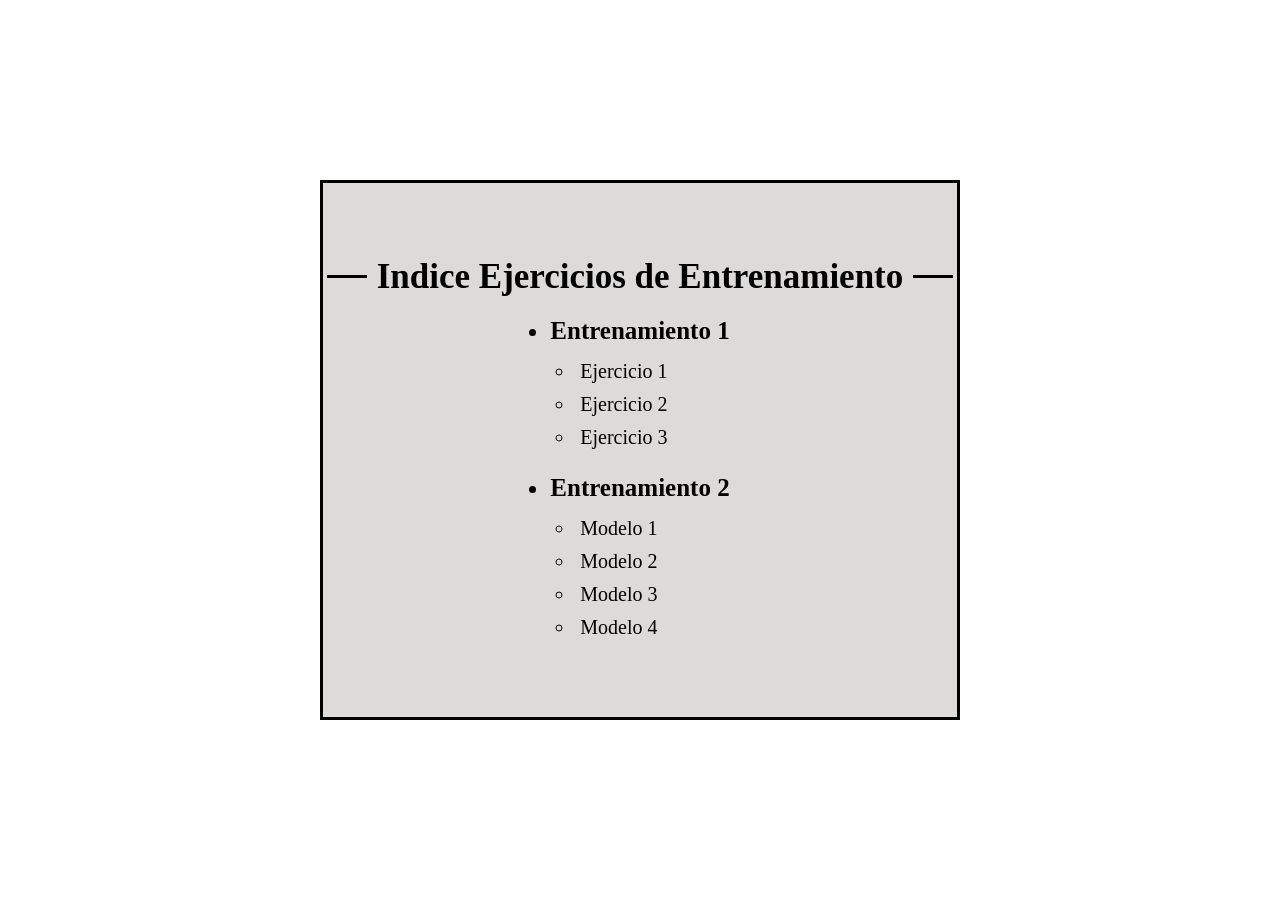
<file: index.html>
<!DOCTYPE html>
<html lang="en">

<head>
    <meta charset="UTF-8">
    <meta name="viewport" content="width=device-width, initial-scale=1.0">
    <title>Inicio</title>
    <link rel="stylesheet" href="styles.css">
</head>

<body>
    <main>
        <section class="seccionIndice">
            <h1>
                <hr>Indice Ejercicios de Entrenamiento
                <hr>
            </h1>


            <ul class="listaEjercicios">
                <li>
                    <h2>
                        Entrenamiento 1

                    </h2>

                    <ul class="listaLinks">
                        <li>
                            <a href="./entrenamiento_01/ejercicio_01/index.html">
                                Ejercicio 1
                            </a>
                        </li>
                        <li>
                            <a href="./entrenamiento_01/ejercicio_02/index.html">
                                Ejercicio 2
                            </a>
                        </li>
                        <li>
                            <a href="./entrenamiento_01/ejercicio_03/index.html">
                                Ejercicio 3
                            </a>
                        </li>
                    </ul>
                </li>

            </ul>

                        <ul class="listaEjercicios">
                <li>
                    <h2>
                        Entrenamiento 2

                    </h2>

                    <ul class="listaLinks">
                        <li>
                            <a href="./Entrenamiento_2/modelo_1/index.html">
                                Modelo 1
                            </a>
                        </li>
                        <li>
                            <a href="./Entrenamiento_2/modelo_2/Index.html">
                                Modelo 2
                            </a>
                        </li>
                        <li>
                            <a href="./Entrenamiento_2/modelo_3/Index.html">
                                Modelo 3
                            </a>
                        </li>

                         <li>
                            <a href="./Entrenamiento_2/modelo_4/Index.html">
                                Modelo 4
                            </a>

                        </li>
                    </ul>
                </li>

            </ul>

        </section>
    </main>

</body>

</html>
</file>
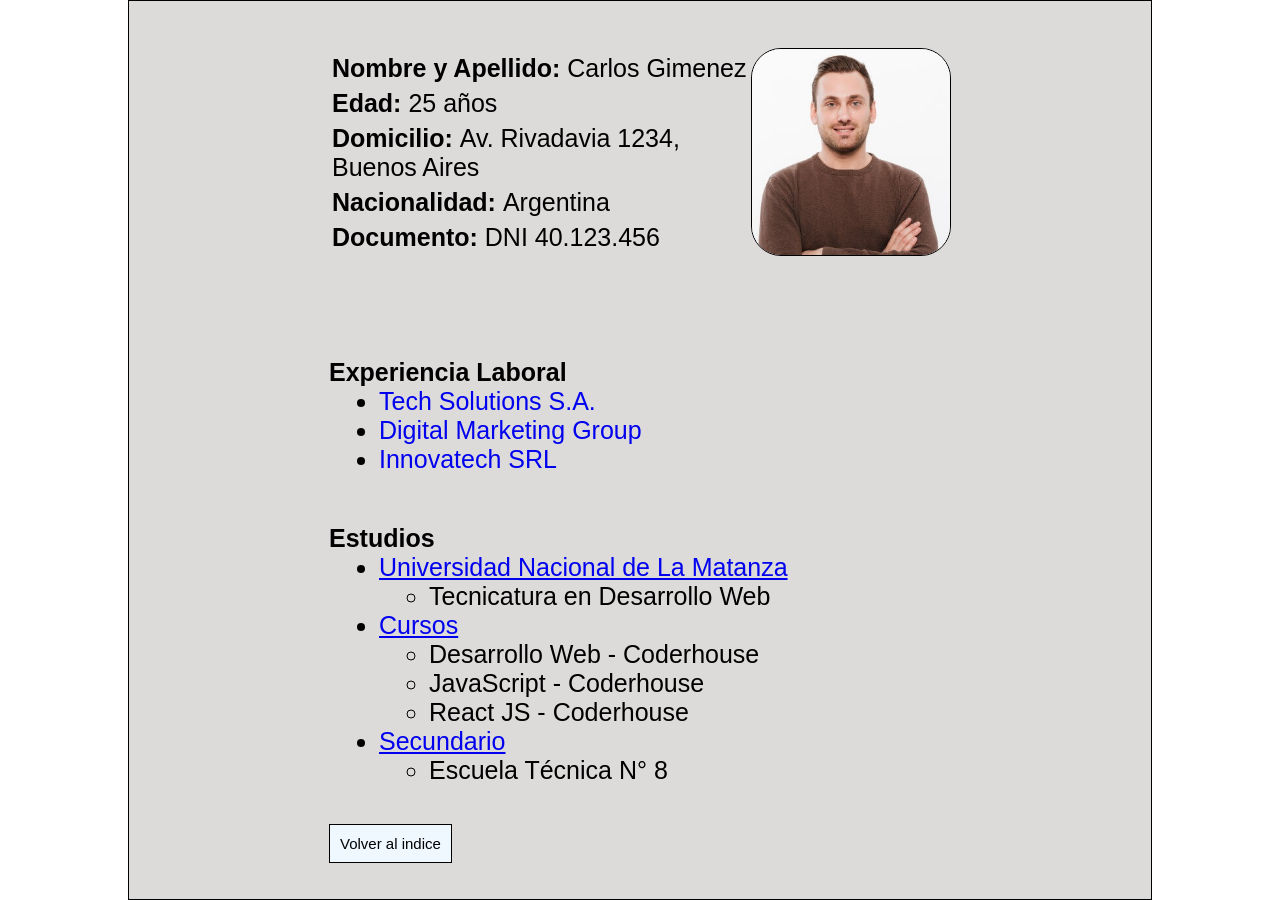
<file: entrenamiento_01/ejercicio_01/index.html>
<!DOCTYPE html>
<html lang="en">

<head>
    <meta charset="UTF-8">
    <meta name="viewport" content="width=device-width, initial-scale=1.0">
    <title>Ejercicio 1</title>
    <link rel="stylesheet" href="styles.css">
</head>

<body>
    <main class="mainInicio">
        <section class="seccionDatosPersonales">
            <div class="contenedorDatos">
                <ul>
                    <li><strong>Nombre y Apellido: </strong>Carlos Gimenez</li>
                    <li><strong>Edad: </strong> 25 años</li>
                    <li><strong>Domicilio: </strong> Av. Rivadavia 1234, Buenos Aires</li>
                    <li><strong>Nacionalidad:  </strong> Argentina</li>
                    <li><strong>Documento: </strong> DNI 40.123.456</li>
                </ul>
            </div>

            <div class="contenedorImagen">
                <img src="img/foto_cv_lc_es_11.jpg" alt="fotoPerfil">
            </div>

        </section>

        <section class="seccionContenido">
            <div class="contenedorExperienciaLaboral">
                <h1>Experiencia Laboral</h1>
                <ul class="listaEmpresas">
                    <li><a href="./pages/empresa1.html">Tech Solutions S.A.</a></li>
                    <li><a href="./pages/empresa2.html">Digital Marketing Group</a></li>
                    <li><a href="./pages/empresa3.html">Innovatech SRL</a></li>
                </ul>
            </div>
            <div class="contenedorEstudios">
                <h2>Estudios</h2>
                <ul>
                    <li>
                        <a href="./pages/universidad.html">Universidad Nacional de La Matanza</a>
                        <ul>
                            <li>Tecnicatura en Desarrollo Web</li>
                        </ul>
                    </li>
                </ul>
                <ul>
                    <li>
                        <a href="./pages/cursos.html">Cursos</a>
                        <ul>
                            <li>Desarrollo Web - Coderhouse</li>
                            <li>JavaScript - Coderhouse</li>
                            <li>React JS - Coderhouse</li>
                        </ul>
                    </li>
                </ul>
                <ul>
                    <li>
                        <a href="./pages/secundario.html">Secundario</a>
                        <ul>
                            <li>Escuela Técnica N° 8</li>
                        </ul>
                    </li>
                </ul>

            </div>
            <div class="contenedorBotonVolver">
                <a class="botonVolverIndice" href="../../index.html">Volver al indice</a>
            </div>
        </section>
    </main>
</body>

</html>
</file>
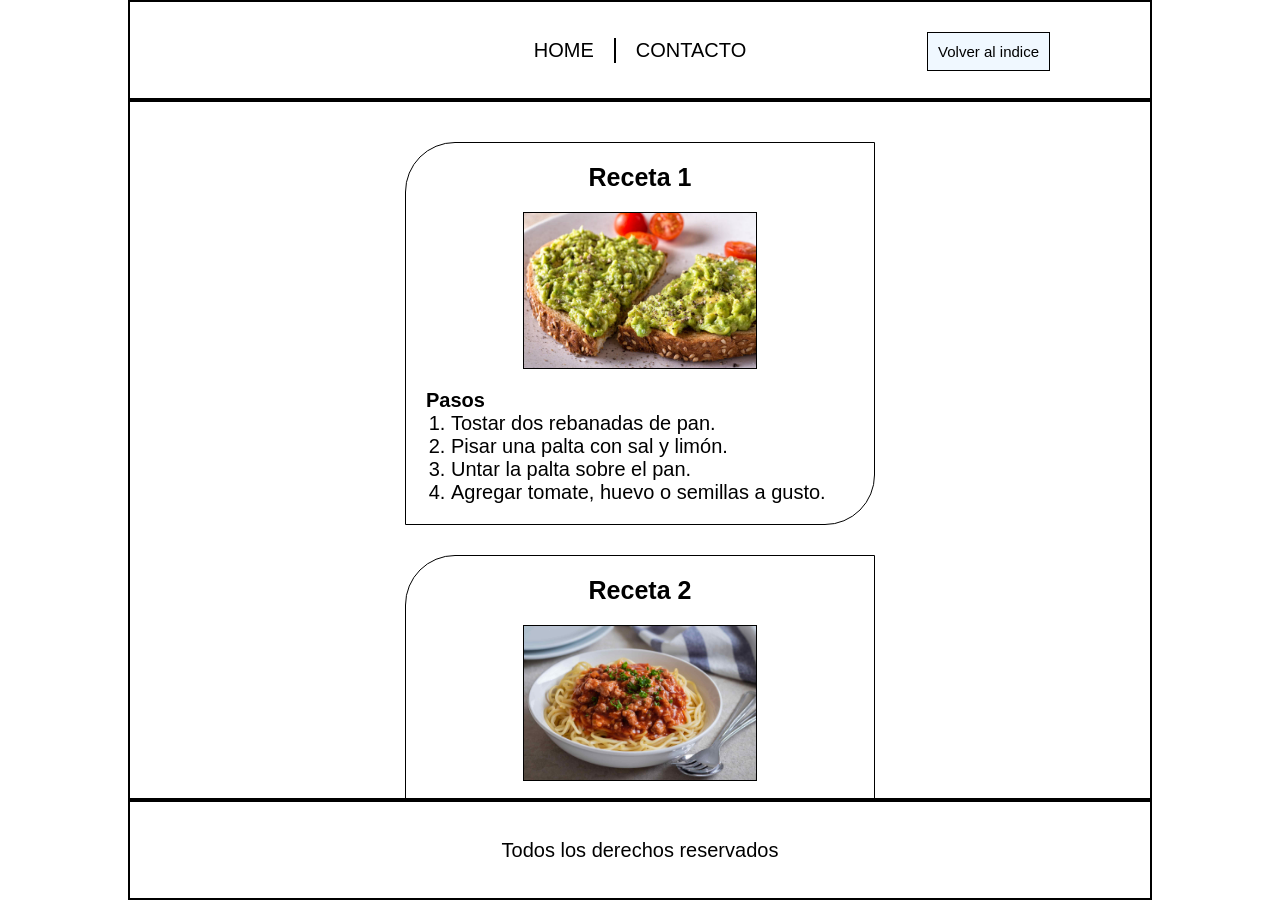
<file: entrenamiento_01/ejercicio_02/index.html>
<!DOCTYPE html>
<html lang="en">

<head>
    <meta charset="UTF-8">
    <meta name="viewport" content="width=device-width, initial-scale=1.0">
    <title>Ejercicio 2</title>
    <link rel="stylesheet" href="styles.css">
</head>

<body>
    <header>
        <nav>
            <ul>
                <li><a href="index.html">HOME</a></li>
                <hr>
                <li><a href="contacto.html">CONTACTO</a></li>
            </ul>
            <div>
                <a href="../../index.html">Volver al indice</a>
            </div>
        </nav>
    </header>

    <main>
        <section class="seccionRecetas">
            <h1 class="tituloReceta">Receta 1</h1>
            <div class="contenedorImagenReceta">
                <img src="img/imagenTostadasConPalta.jpg" alt="Tostadas con palta">
            </div>

            <div class="contenedorPasos">
                <h2>Pasos</h2>
                <ol>
                    <li>Tostar dos rebanadas de pan.</li>
                    <li>Pisar una palta con sal y limón.</li>
                    <li>Untar la palta sobre el pan.</li>
                    <li>Agregar tomate, huevo o semillas a gusto.</li>
                </ol>
            </div>
        </section>

        <section class="seccionRecetas">
            <h2 class="tituloReceta">Receta 2</h2>
            <div class="contenedorImagenReceta">
                <img src="img/imagenFideosConSalsa.jpg" alt="Fideos con salsa">
            </div>

            <div class="contenedorPasos">
                <h2>Pasos</h2>
                <ol>
                    <li>Hervir agua con sal en una olla.</li>
                    <li>Cocinar los fideos hasta que estén al dente.</li>
                    <li>Preparar una salsa con tomate, ajo y condimentos.</li>
                    <li>Mezclar los fideos con la salsa y servir.</li>
                </ol>
            </div>
        </section>

        <section class="seccionRecetas">
            <h2 class="tituloReceta">Receta 3</h2>
            <div class="contenedorImagenReceta">
                <img src="img/imagenEnsaladaCompleta.jpg" alt="Ensalada completa">
            </div>

            <div class="contenedorPasos">
                <h2>Pasos</h2>
                <ol>
                    <li>Lavar lechuga, tomate y zanahoria.</li>
                    <li>Cortar las verduras en trozos pequeños.</li>
                    <li>Agregar huevo duro, arroz o pollo.</li>
                    <li>Condimentar con aceite, sal y limón.</li>
                </ol>
            </div>
        </section>

    </main>

    <footer>
        <p>Todos los derechos reservados</p>
    </footer>
</body>

</html>
</file>
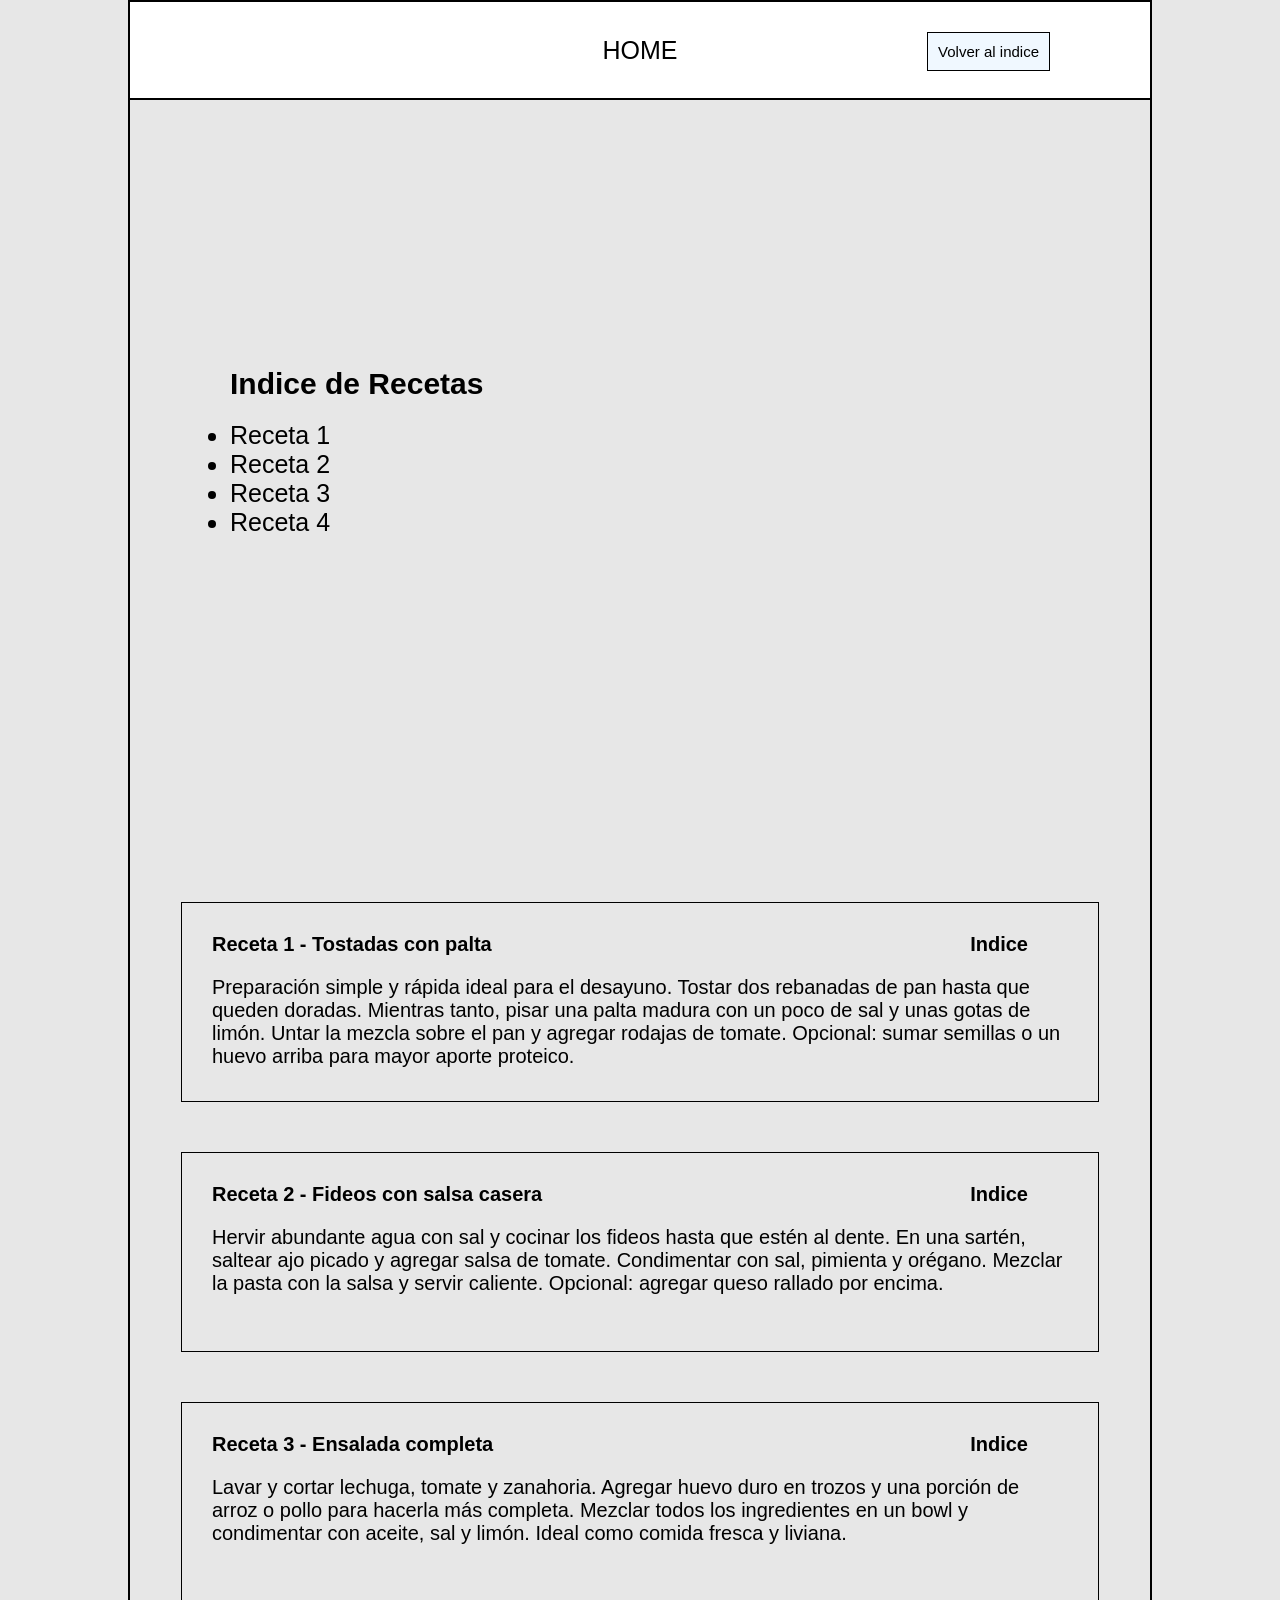
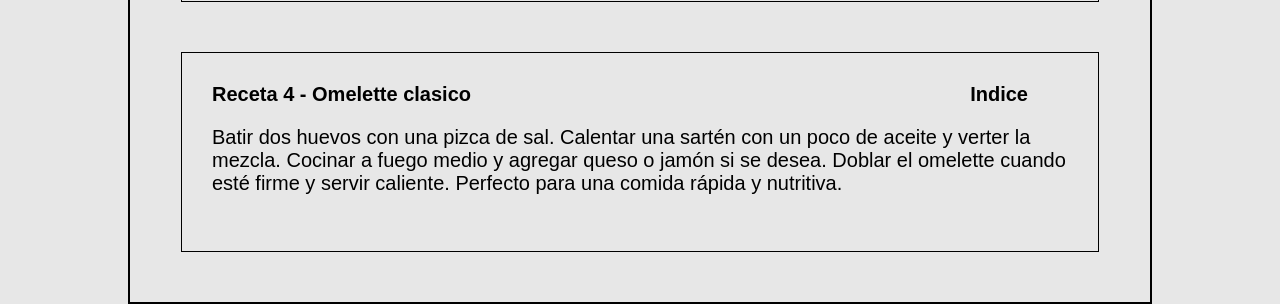
<file: entrenamiento_01/ejercicio_03/index.html>
<!DOCTYPE html>
<html lang="en">

<head>
    <meta charset="UTF-8">
    <meta name="viewport" content="width=device-width, initial-scale=1.0">
    <title>Indice Recetas</title>
    <link rel="stylesheet" href="styles.css">
</head>

<body>
    <header>
        <div class="linkHome">
            <a href="#indice">HOME</a>
        </div>


        <div class="botonVolverIndice">
            <a href="../../index.html">Volver al indice</a>
        </div>
    </header>

    <main>
        <section id="indice">
            <h1>Indice de Recetas</h1>
            <ul>
                <li><a href="#receta1">Receta 1</a></li>
                <li><a href="#receta2">Receta 2</a></li>
                <li><a href="#receta3">Receta 3</a></li>
                <li><a href="#receta4">Receta 4</a></li>
            </ul>
        </section>

        <section id="receta1" class="receta">
            <div class="headerReceta">
                <h2>Receta 1 - Tostadas con palta</h2>
                <a href="#indice">Indice</a>
            </div>

            <p>Preparación simple y rápida ideal para el desayuno. Tostar dos rebanadas de pan hasta que queden doradas.
                Mientras tanto, pisar una palta madura con un poco de sal y unas gotas de limón. Untar la mezcla sobre
                el pan y agregar rodajas de tomate.
                Opcional: sumar semillas o un huevo arriba para mayor aporte
                proteico.
            </p>
        </section>
        <section id="receta2" class="receta">
            <div class="headerReceta">
                <h2>Receta 2 - Fideos con salsa casera</h2>
                <a href="#indice">Indice</a>
            </div>

            <p>Hervir abundante agua con sal y cocinar los fideos hasta que estén al dente. En una sartén, saltear ajo
                picado y agregar salsa de tomate. Condimentar con sal, pimienta y orégano. Mezclar la pasta con la salsa
                y servir caliente. Opcional: agregar queso rallado por encima.
            </p>
        </section>
        <section id="receta3" class="receta">
            <div class="headerReceta">
                <h2>Receta 3 - Ensalada completa</h2>
                <a href="#indice">Indice</a>
            </div>

            <p>Lavar y cortar lechuga, tomate y zanahoria. Agregar huevo duro en trozos y una porción de arroz o pollo
                para hacerla más completa. Mezclar todos los ingredientes en un bowl y condimentar con aceite, sal y
                limón. Ideal como comida fresca y liviana.
            </p>
        </section>
        <section id="receta4" class="receta">
            <div class="headerReceta">
                <h2>Receta 4 - Omelette clasico</h2>
                <a href="#indice">Indice</a>
            </div>

            <p>Batir dos huevos con una pizca de sal. Calentar una sartén con un poco de aceite y verter la mezcla.
                Cocinar a fuego medio y agregar queso o jamón si se desea. Doblar el omelette cuando esté firme y servir
                caliente. Perfecto para una comida rápida y nutritiva.
            </p>
        </section>

    </main>
</body>

</html>
</file>
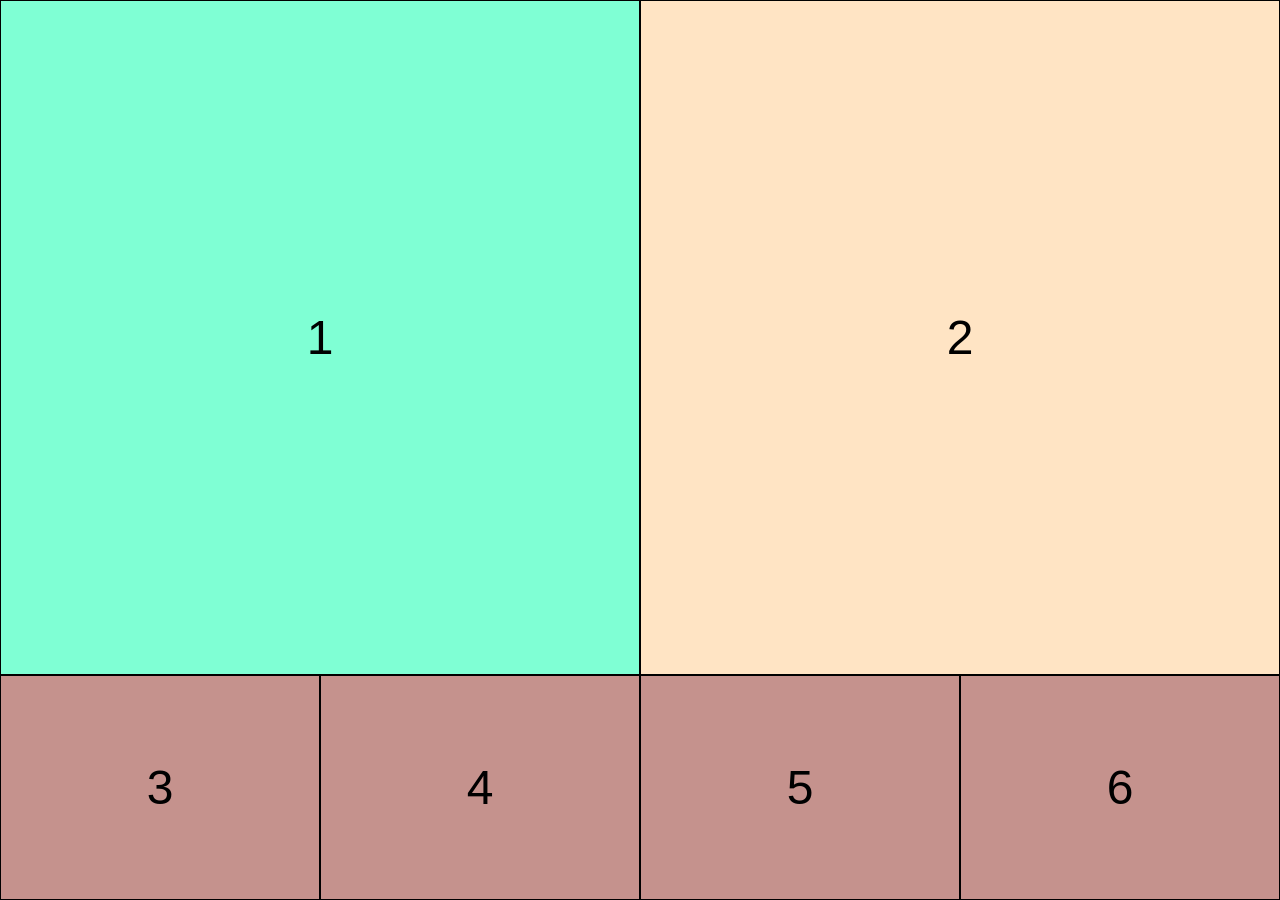
<file: Entrenamiento_2/modelo_1/index.html>
<!DOCTYPE html>
<html lang="en">
<head>
    <meta charset="UTF-8">
    <meta name="viewport" content="width=device-width, initial-scale=1.0">
    <title>Modelo 1</title>
    <link rel="stylesheet" href="style.css">
</head>
<body>
    <main>
        <section class="cajas">
            <div class="caja1">1</div>
            <div class="caja2">2</div>
            <div class="caja3">3</div>
            <div class="caja4">4</div>
            <div class="caja5">5</div>
            <div class="caja6">6</div>
        </section>
    </main>
</body>
</html>
</file>
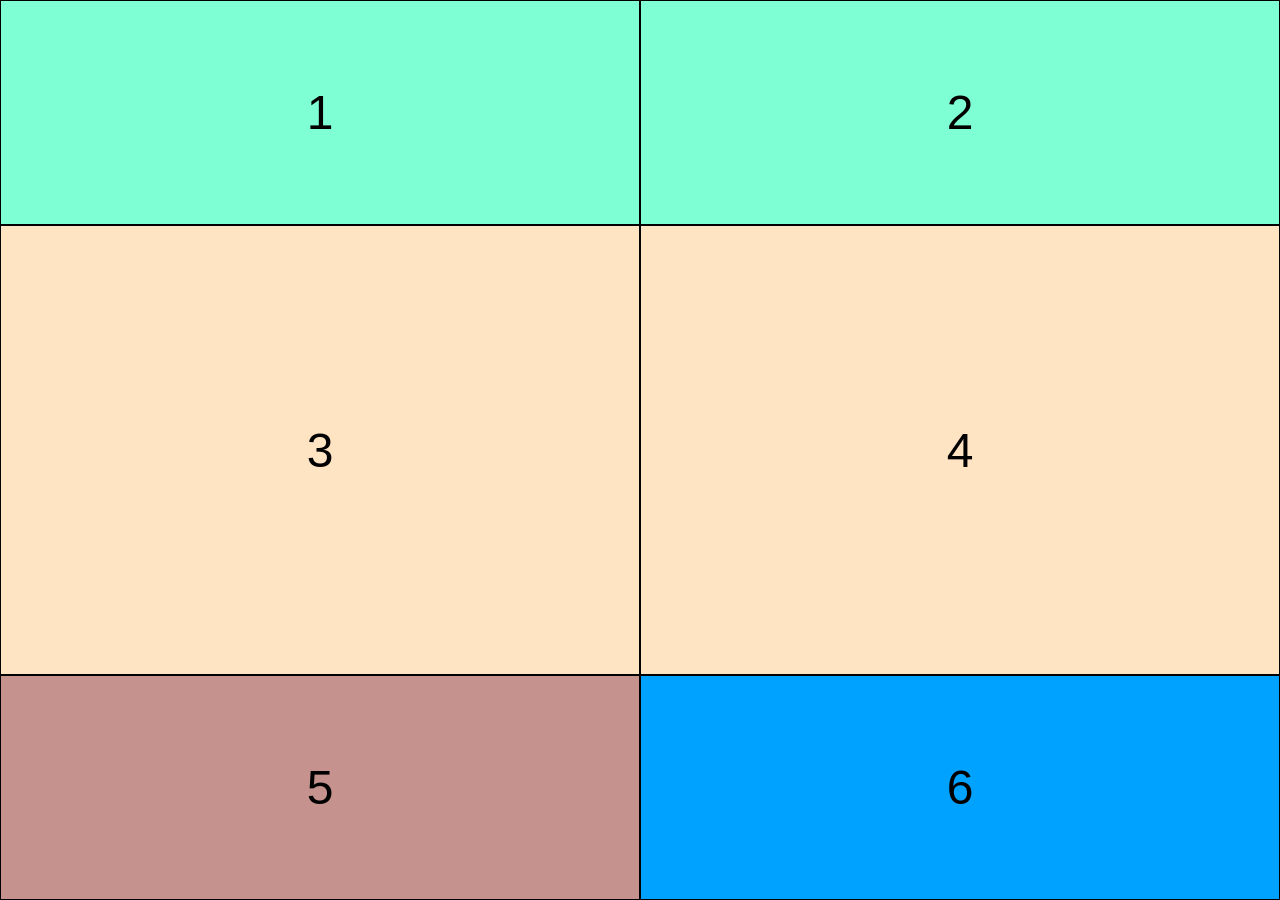
<file: Entrenamiento_2/modelo_2/Index.html>
<!DOCTYPE html>
<html lang="en">
<head>
    <meta charset="UTF-8">
    <meta name="viewport" content="width=device-width, initial-scale=1.0">
    <title>Modelo 2</title>
    <link rel="stylesheet" href="style.css">
</head>
<body>
    <main>
        <section class="cajas">
            <div class="caja1">1</div>
            <div class="caja2">2</div>
            <div class="caja3">3</div>
            <div class="caja4">4</div>
            <div class="caja5">5</div>
            <div class="caja6">6</div>
        </section>
    </main>
</body>
</html>
</file>
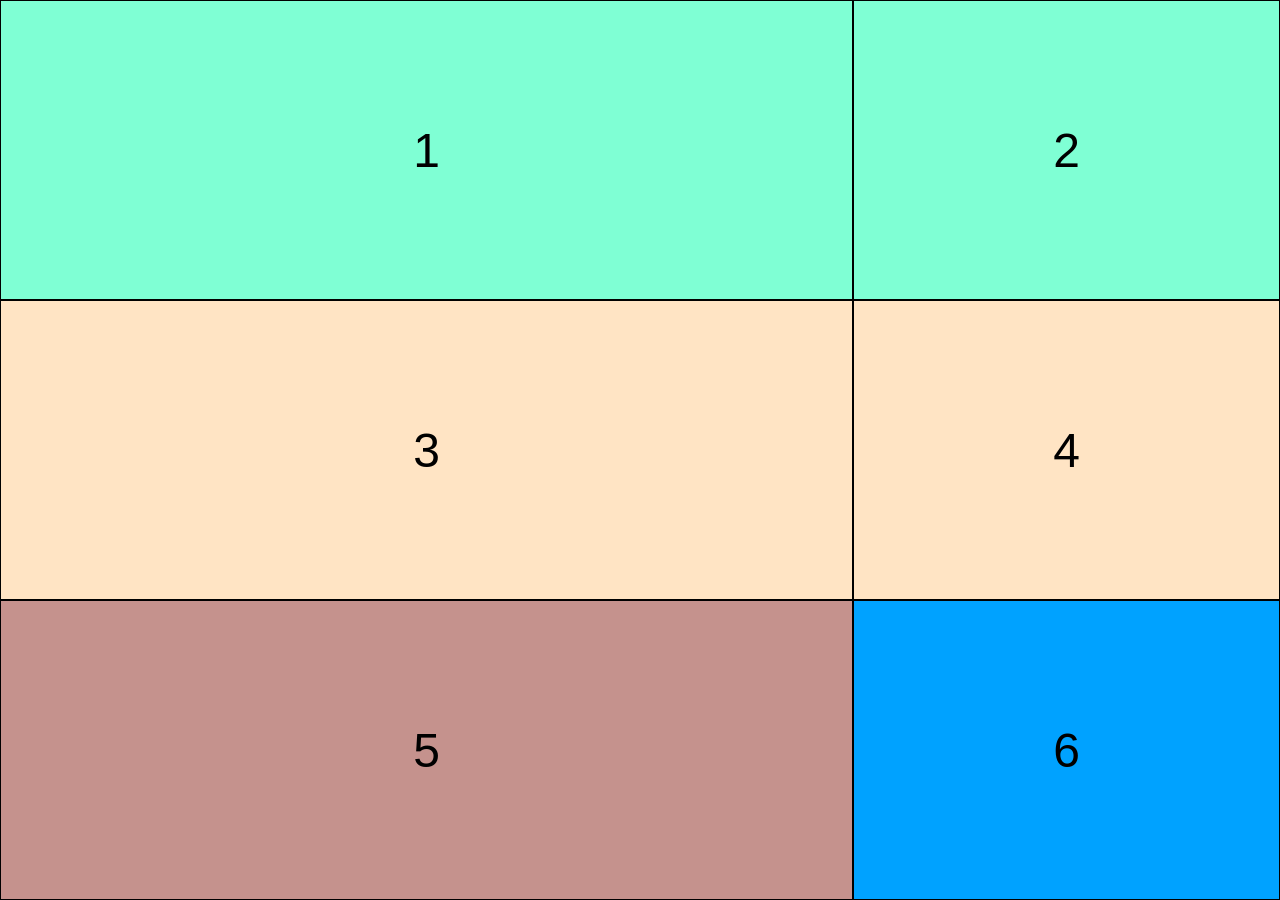
<file: Entrenamiento_2/modelo_3/Index.html>
<!DOCTYPE html>
<html lang="en">
<head>
    <meta charset="UTF-8">
    <meta name="viewport" content="width=device-width, initial-scale=1.0">
    <title>Modelo 3</title>
    <link rel="stylesheet" href="style.css">
</head>
<body>
    <main>
        <section class="cajas">
            <div class="caja1">1</div>
            <div class="caja2">2</div>
            <div class="caja3">3</div>
            <div class="caja4">4</div>
            <div class="caja5">5</div>
            <div class="caja6">6</div>
        </section>
    </main>
</body>
</html>
</file>
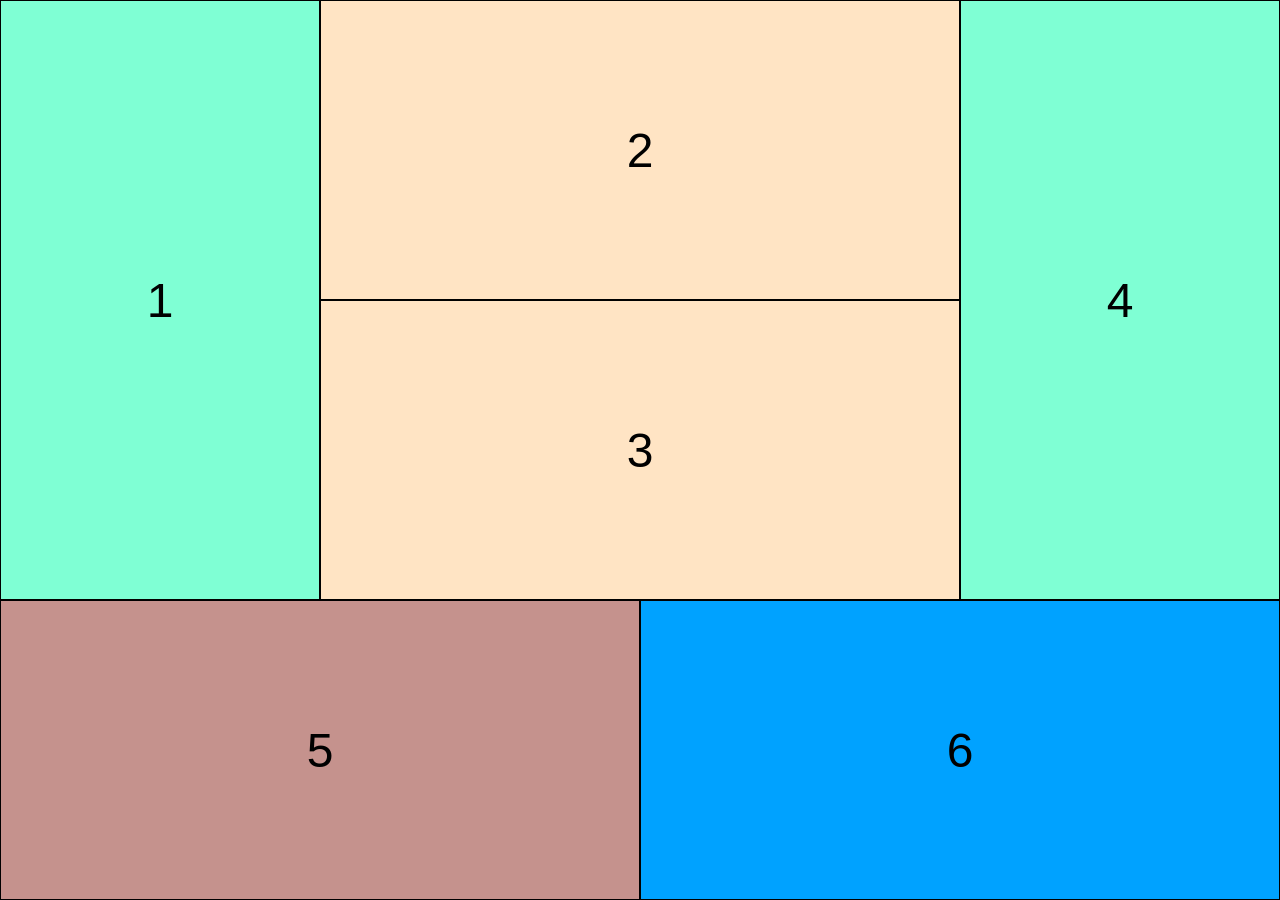
<file: Entrenamiento_2/modelo_4/Index.html>
<!DOCTYPE html>
<html lang="en">
<head>
    <meta charset="UTF-8">
    <meta name="viewport" content="width=device-width, initial-scale=1.0">
    <title>Modelo 4</title>
    <link rel="stylesheet" href="style.css">
</head>
<body>
    <main>
        <section class="cajas">
            <div class="caja1">1</div>
            <div class="caja2">2</div>
            <div class="caja3">3</div>
            <div class="caja4">4</div>
            <div class="caja5">5</div>
            <div class="caja6">6</div>
        </section>
    </main>
</body>
</html>
</file>
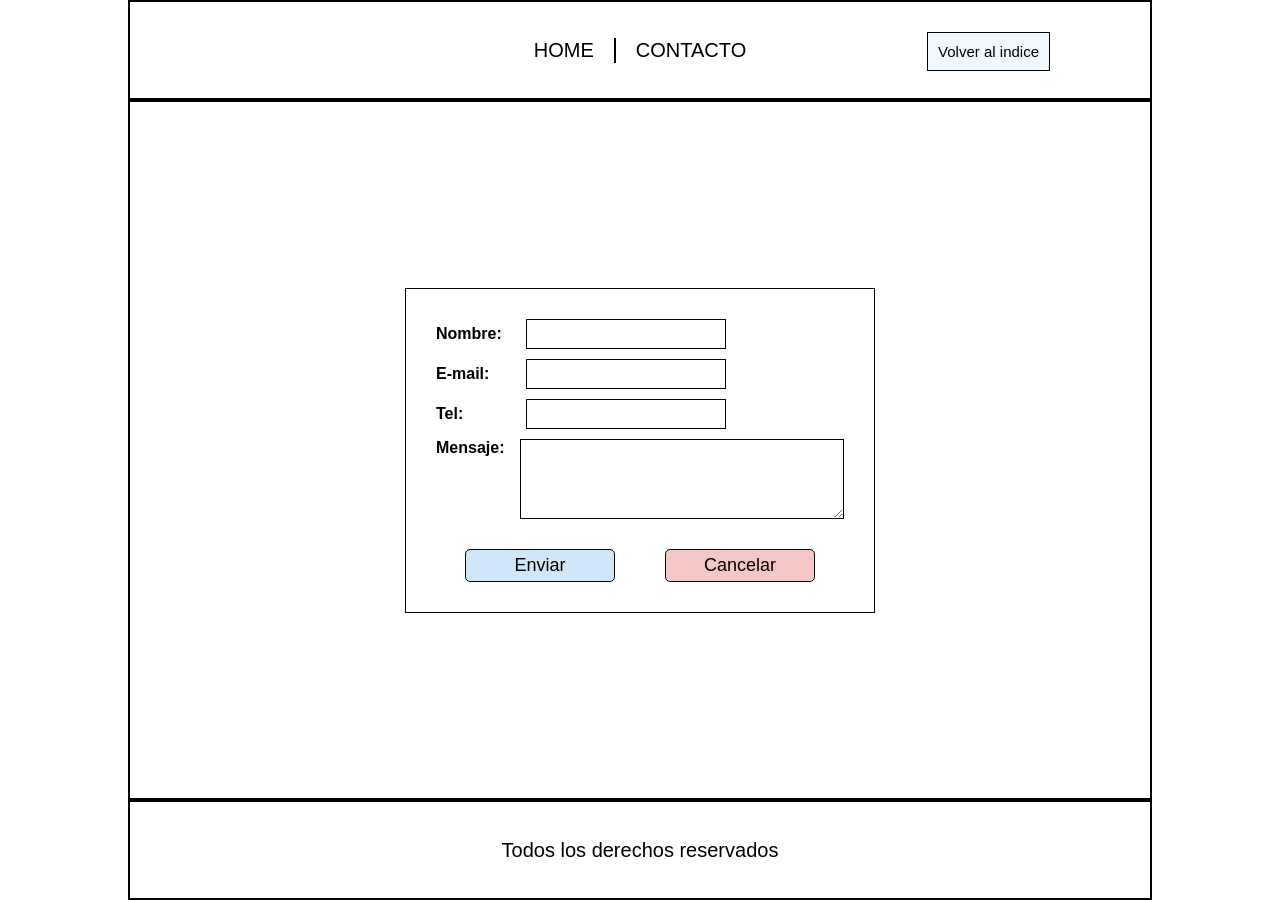
<file: entrenamiento_01/ejercicio_02/contacto.html>
<!DOCTYPE html>
<html lang="es">

<head>
    <meta charset="UTF-8">
    <meta name="viewport" content="width=device-width, initial-scale=1.0">
    <title>Contacto</title>
    <link rel="stylesheet" href="styles.css">
</head>

<body>

    <header>
        <nav>
            <ul>
                <li><a href="index.html">HOME</a></li>
                <hr>
                <li><a href="contacto.html">CONTACTO</a></li>
            </ul>
            <div>
                <a href="../../index.html">Volver al indice</a>
            </div>
        </nav>
    </header>

    <main class="mainContacto">
        <form class="formularioContacto">

            <div class="campoFormulario">
                <label for="nombre">Nombre:</label>
                <input type="text" id="nombre" name="nombre" required>
            </div>

            <div class="campoFormulario">
                <label for="email">E-mail:</label>
                <input type="email" id="email" name="email" required>
            </div>

            <div class="campoFormulario">
                <label for="telefono">Tel:</label>
                <input type="tel" id="telefono" name="telefono" required>
            </div>

            <div class="campoFormulario mensaje">
                <label for="mensaje">Mensaje:</label>
                <textarea id="mensaje" name="mensaje" required></textarea>
            </div>

            <div class="contenedorBotones">
                <button type="submit" class="btnEnviar">Enviar</button>
                <button type="reset" class="btnCancelar">Cancelar</button>
            </div>

        </form>
    </main>

    <footer>
        <p>Todos los derechos reservados</p>
    </footer>

</body>

</html>
</file>
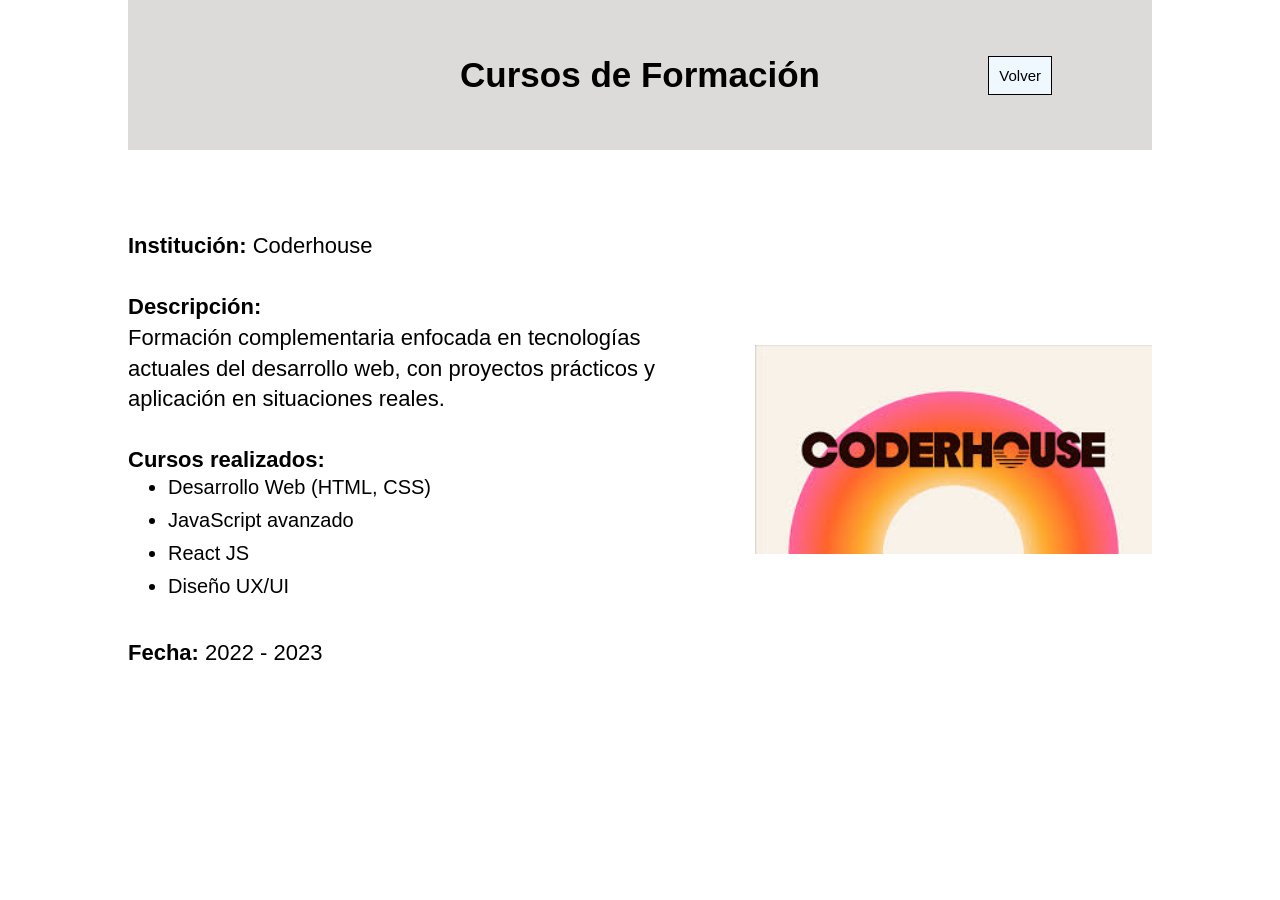
<file: entrenamiento_01/ejercicio_01/pages/cursos.html>
<!DOCTYPE html>
<html lang="es">
<head>
    <meta charset="UTF-8">
    <title>Cursos</title>
    <link rel="stylesheet" href="../styles.css">
</head>

<body>

<header>
    <a href="../index.html" class="botonVolver">Volver</a>
    <h1 class="tituloEmpresa">Cursos de Formación</h1>
</header>

<main class="mainEstudios">
    <section class="seccionInfoEstudio">

        <div class="contenedorDatosEstudio">
            <p><strong>Institución:</strong> Coderhouse</p>

            <div>
                <p><strong>Descripción:</strong></p>
                <p>
                    Formación complementaria enfocada en tecnologías actuales del desarrollo web,
                    con proyectos prácticos y aplicación en situaciones reales.
                </p>
            </div>

            <div>
                <p><strong>Cursos realizados:</strong></p>
                <ul>
                    <li>Desarrollo Web (HTML, CSS)</li>
                    <li>JavaScript avanzado</li>
                    <li>React JS</li>
                    <li>Diseño UX/UI</li>
                </ul>
            </div>

            <p><strong>Fecha:</strong> 2022 - 2023</p>
        </div>

        <div class="contenedorImagenEstudio">
            <img src="../img/imagenCoderhouse.jpg" alt="Cursos Coderhouse">
        </div>

    </section>
</main>

</body>
</html>
</file>
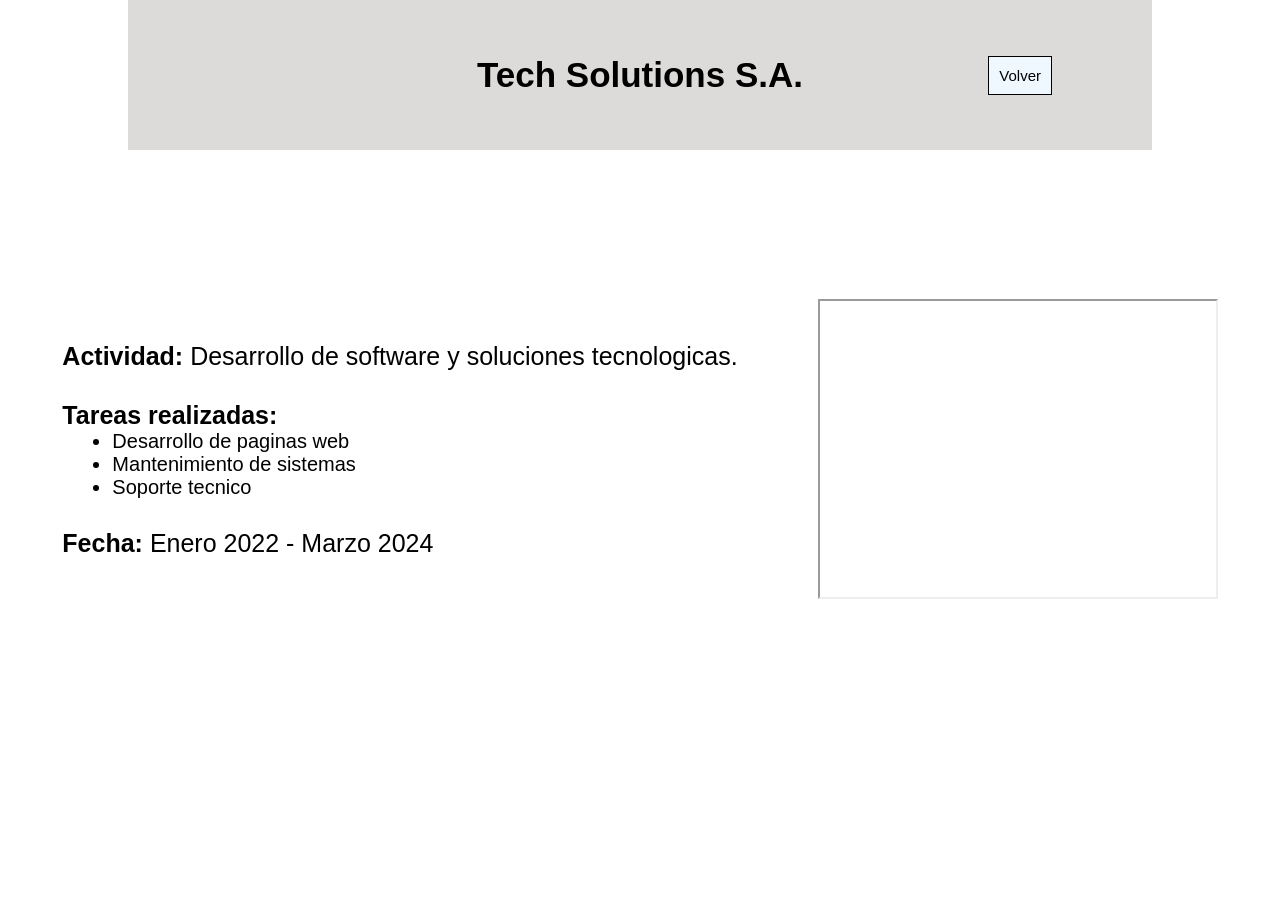
<file: entrenamiento_01/ejercicio_01/pages/empresa1.html>
<!DOCTYPE html>
<html lang="en">

<head>
    <meta charset="UTF-8">
    <meta name="viewport" content="width=device-width, initial-scale=1.0">
    <title>Document</title>
    <link rel="stylesheet" href="../styles.css">
</head>

<body>
    <header>
        <a class="botonVolver" href="../index.html">Volver</a>
        <h1 class="tituloEmpresa">Tech Solutions S.A.</h1>
    </header>
    <main class="mainEmpresas">
        <section class="seccionInfoEmpresa">
            <div class="contenedorDatosEmpresa">
                <p><strong>Actividad: </strong>Desarrollo de software y soluciones tecnologicas.</p>

                <div>
                    <p><strong>Tareas realizadas:</strong></p>
                    <ul>
                        <li>Desarrollo de paginas web</li>
                        <li>Mantenimiento de sistemas</li>
                        <li>Soporte tecnico</li>
                    </ul>
                </div>

                <p><strong>Fecha:</strong> Enero 2022 - Marzo 2024</p>
            </div>

            <div class="contenedorMapa">
                <iframe src="https://www.google.com/maps?q=Buenos+Aires&output=embed">

                </iframe>
            </div>

        </section>

    </main>
</body>

</html>
</file>
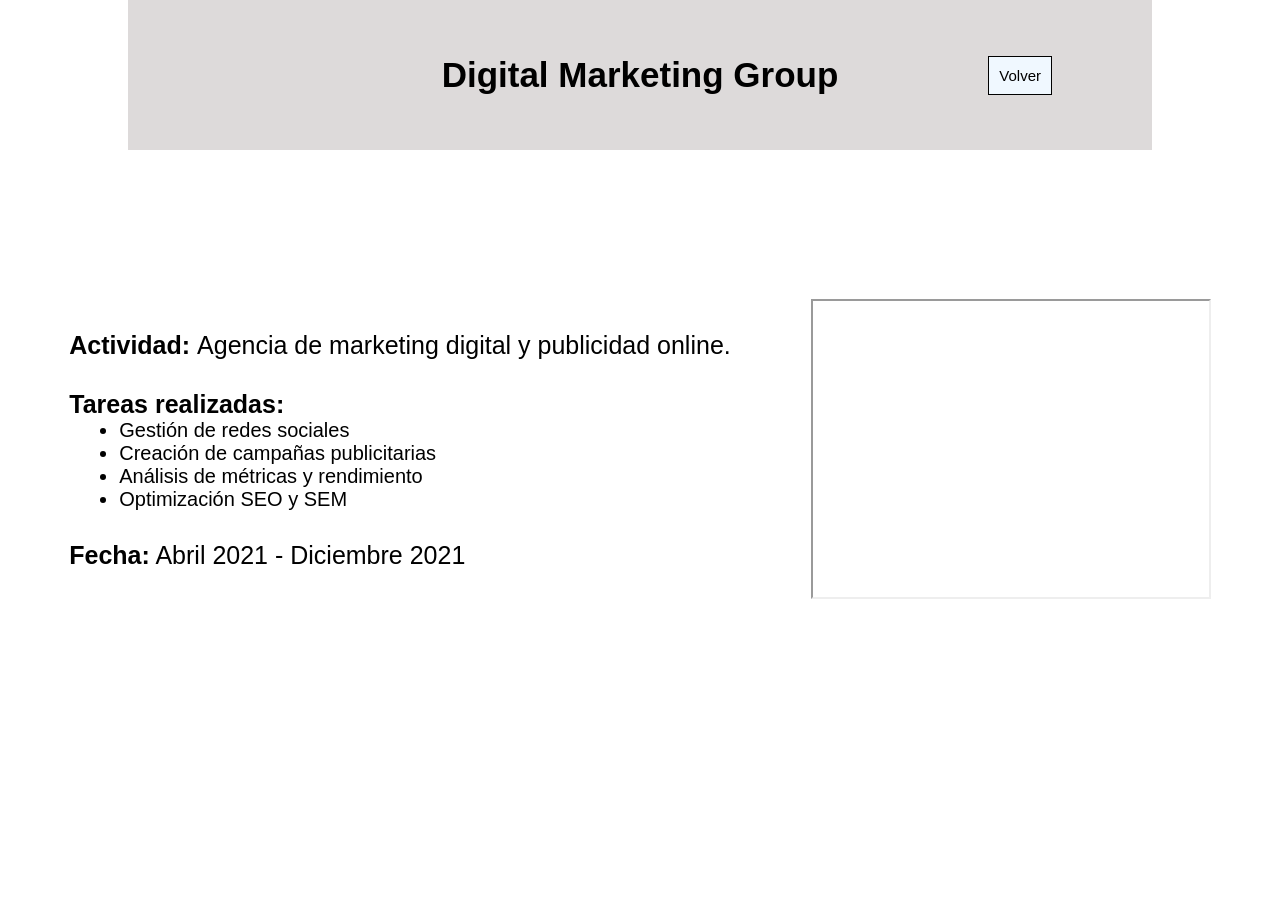
<file: entrenamiento_01/ejercicio_01/pages/empresa2.html>
<!DOCTYPE html>
<html lang="es">
<head>
    <meta charset="UTF-8">
    <meta name="viewport" content="width=device-width, initial-scale=1.0">
    <title>Digital Marketing Group</title>
    <link rel="stylesheet" href="../styles.css">
</head>

<body>

    <header>
        <a href="../index.html" class="botonVolver">Volver</a>
        <h1 class="tituloEmpresa">Digital Marketing Group</h1>
    </header>

    <main class="mainEmpresas">
        <section class="seccionInfoEmpresa">

            <div class="contenedorDatosEmpresa">
                <p><strong>Actividad: </strong>Agencia de marketing digital y publicidad online.</p>

                <div>
                    <p><strong>Tareas realizadas:</strong></p>
                    <ul>
                        <li>Gestión de redes sociales</li>
                        <li>Creación de campañas publicitarias</li>
                        <li>Análisis de métricas y rendimiento</li>
                        <li>Optimización SEO y SEM</li>
                    </ul>
                </div>

                <p><strong>Fecha:</strong> Abril 2021 - Diciembre 2021</p>
            </div>

            <div class="contenedorMapa">
                <iframe 
                    src="https://www.google.com/maps?q=Palermo+Buenos+Aires&output=embed">
                </iframe>
            </div>

        </section>
    </main>

</body>
</html>
</file>
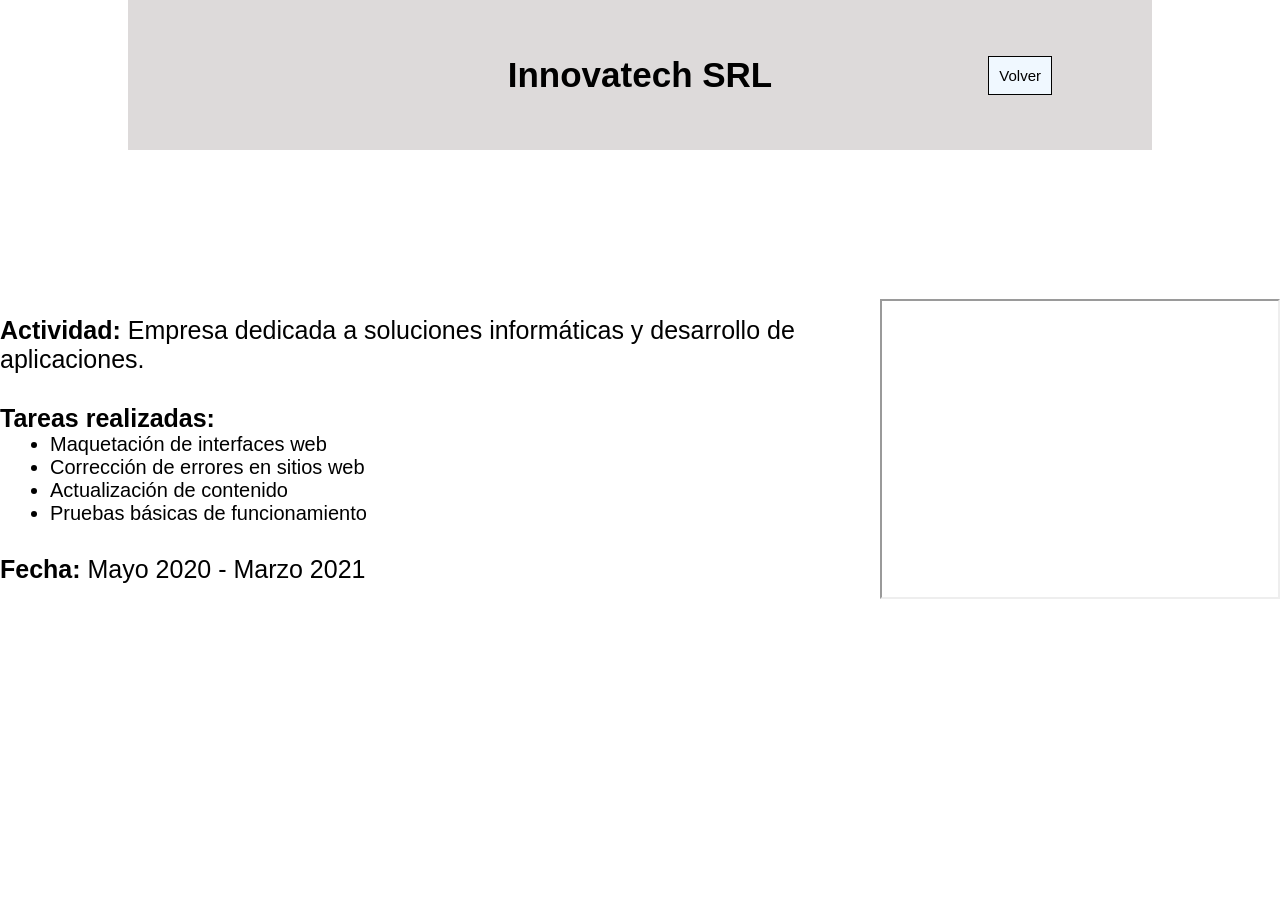
<file: entrenamiento_01/ejercicio_01/pages/empresa3.html>
<!DOCTYPE html>
<html lang="es">
<head>
    <meta charset="UTF-8">
    <meta name="viewport" content="width=device-width, initial-scale=1.0">
    <title>Innovatech SRL</title>
    <link rel="stylesheet" href="../styles.css">
</head>

<body>

    <header>
        <a href="../index.html" class="botonVolver">Volver</a>
        <h1 class="tituloEmpresa">Innovatech SRL</h1>
    </header>

    <main class="mainEmpresas">
        <section class="seccionInfoEmpresa">

            <div class="contenedorDatosEmpresa">
                <p><strong>Actividad: </strong>Empresa dedicada a soluciones informáticas y desarrollo de aplicaciones.</p>

                <div>
                    <p><strong>Tareas realizadas:</strong></p>
                    <ul>
                        <li>Maquetación de interfaces web</li>
                        <li>Corrección de errores en sitios web</li>
                        <li>Actualización de contenido</li>
                        <li>Pruebas básicas de funcionamiento</li>
                    </ul>
                </div>

                <p><strong>Fecha:</strong> Mayo 2020 - Marzo 2021</p>
            </div>

            <div class="contenedorMapa">
                <iframe 
                    src="https://www.google.com/maps?q=San+Justo+Buenos+Aires&output=embed">
                </iframe>
            </div>

        </section>
    </main>

</body>
</html>
</file>
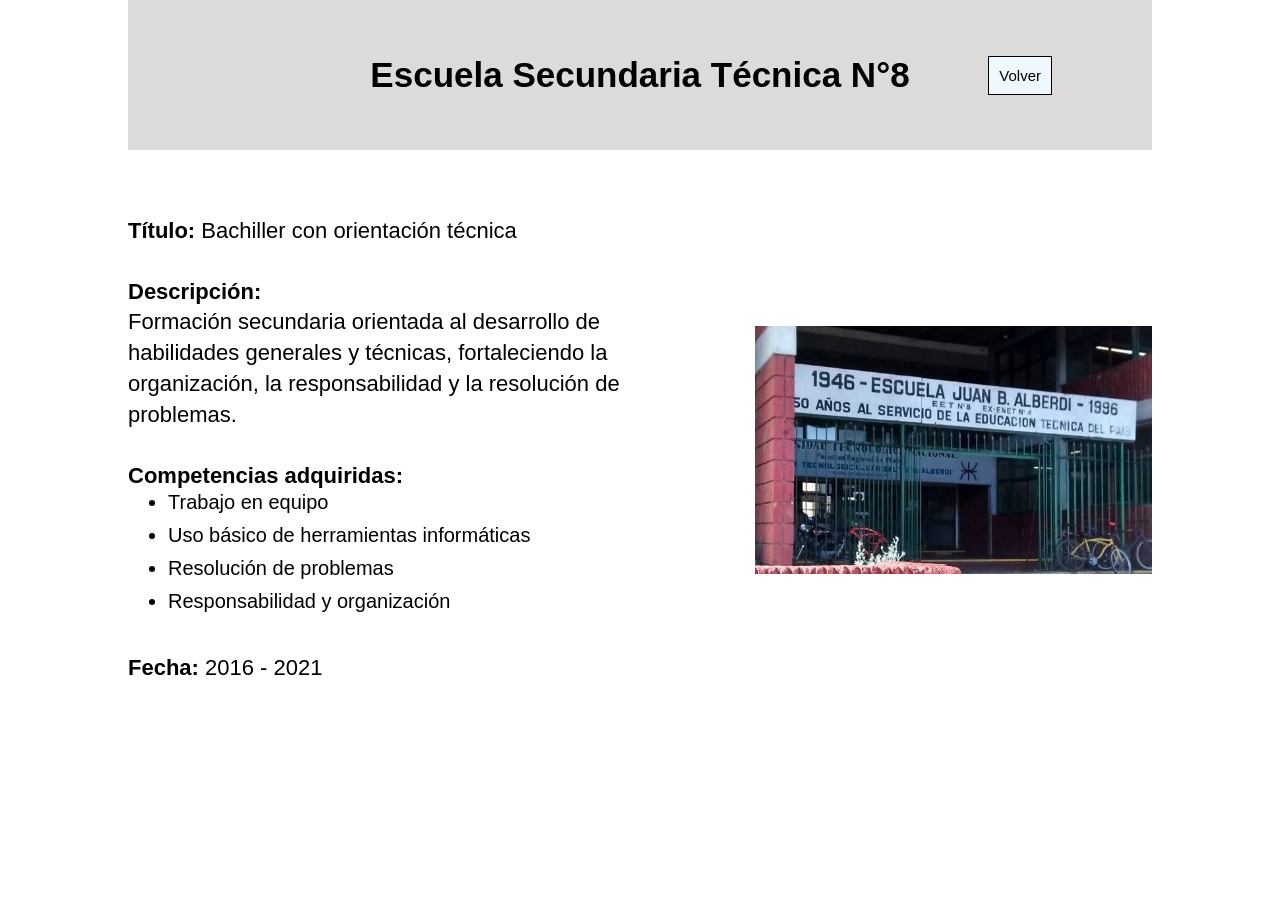
<file: entrenamiento_01/ejercicio_01/pages/secundario.html>
<!DOCTYPE html>
<html lang="es">
<head>
    <meta charset="UTF-8">
    <title>Secundario</title>
    <link rel="stylesheet" href="../styles.css">
</head>

<body>

<header>
    <a href="../index.html" class="botonVolver">Volver</a>
    <h1 class="tituloEmpresa">Escuela Secundaria Técnica N°8</h1>
</header>

<main class="mainEstudios">
    <section class="seccionInfoEstudio">

        <div class="contenedorDatosEstudio">
            <p><strong>Título:</strong> Bachiller con orientación técnica</p>

            <div>
                <p><strong>Descripción:</strong></p>
                <p>
                    Formación secundaria orientada al desarrollo de habilidades generales y técnicas,
                    fortaleciendo la organización, la responsabilidad y la resolución de problemas.
                </p>
            </div>

            <div>
                <p><strong>Competencias adquiridas:</strong></p>
                <ul>
                    <li>Trabajo en equipo</li>
                    <li>Uso básico de herramientas informáticas</li>
                    <li>Resolución de problemas</li>
                    <li>Responsabilidad y organización</li>
                </ul>
            </div>

            <p><strong>Fecha:</strong> 2016 - 2021</p>
        </div>

        <div class="contenedorImagenEstudio">
            <img src="../img/imagenSecundaria.jpg" alt="Escuela secundaria">
        </div>

    </section>
</main>

</body>
</html>
</file>
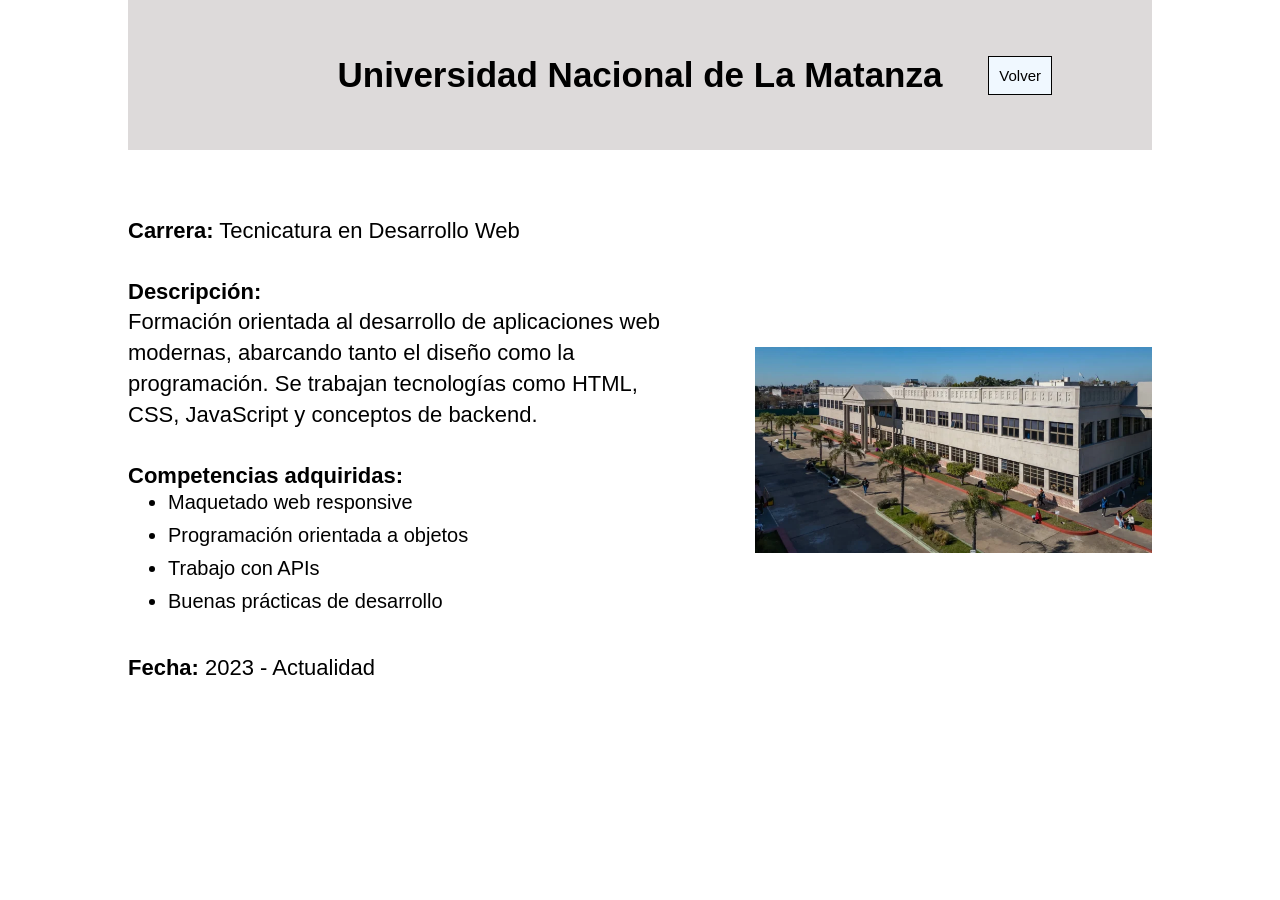
<file: entrenamiento_01/ejercicio_01/pages/universidad.html>
<!DOCTYPE html>
<html lang="es">
<head>
    <meta charset="UTF-8">
    <title>Universidad</title>
    <link rel="stylesheet" href="../styles.css">
</head>

<body>

<header>
    <a href="../index.html" class="botonVolver">Volver</a>
    <h1 class="tituloEmpresa">Universidad Nacional de La Matanza</h1>
</header>

<main class="mainEstudios">
    <section class="seccionInfoEstudio">

        <div class="contenedorDatosEstudio">
            <p><strong>Carrera:</strong> Tecnicatura en Desarrollo Web</p>

            <div>
                <p><strong>Descripción:</strong></p>
                <p>
                    Formación orientada al desarrollo de aplicaciones web modernas,
                    abarcando tanto el diseño como la programación. Se trabajan tecnologías
                    como HTML, CSS, JavaScript y conceptos de backend.
                </p>
            </div>

            <div>
                <p><strong>Competencias adquiridas:</strong></p>
                <ul>
                    <li>Maquetado web responsive</li>
                    <li>Programación orientada a objetos</li>
                    <li>Trabajo con APIs</li>
                    <li>Buenas prácticas de desarrollo</li>
                </ul>
            </div>

            <p><strong>Fecha:</strong> 2023 - Actualidad</p>
        </div>

        <div class="contenedorImagenEstudio">
            <img src="../img/imagenUnlam.jpg" alt="Universidad UNLaM">
        </div>

    </section>
</main>

</body>
</html>
</file>
<file: styles.css>
* {
    padding: 0;
    margin: 0;
    box-sizing: border-box;
}

html{
    font-size: 62.5%;
}

body {
    background-color: white;
    color: black;
}

main {
    display: flex;
    align-items: center;
    justify-content: center;
    width: 100%;
    height: 100vh;
}

.seccionIndice {
    display: flex;
    align-items: center;
    justify-content: center;
    flex-direction: column;
    width: 50%;
    height: 60%;
    border: 0.3rem solid;
    background-color: rgb(221, 218, 218);
}

.seccionIndice h1{
    display: flex;
    align-items: center;
    justify-content: center;
    width: 100%;
    gap: 1rem;
    font-size: 3.5rem;
}

.seccionIndice h1 hr{
    border: none;
    background-color: black;
    width: 4rem;
    height: 0.3rem;
}

.listaEjercicios li{
    font-size: 2.5rem;
}

.listaEjercicios li h2 {
    font-size: 2.5rem;
    padding: 2rem 0 1rem;
}

.listaLinks{
    padding-left: 2.5rem;
}

.listaLinks li{
    font-size: 2rem;
    padding: 0.5rem;
}

.listaLinks li a {
    text-decoration: none;
    color: black;
    font-size: 2rem;
}
</file>
<file: entrenamiento_01/ejercicio_01/styles.css>
/* Reset */
*{
    padding: 0;
    margin: 0;
    box-sizing: border-box;
    font-family: Arial, Helvetica, sans-serif;
} 

html{
    font-size: 62.5%;
}

body{
    background-color: white;
    color: black;
    display: flex;
    justify-content: center;
    align-items: center;
    flex-direction: column;
}

/* Estilos Inicio */

.mainInicio{
    display: flex;
    justify-content: center;
    align-items: center;
    width: 80%;
    height: 100vh;
    flex-direction: column;
    border: 0.1rem solid;
    padding: 0 20rem 0 20rem;
    background-color: rgb(221, 218, 218);
}

.seccionDatosPersonales{
    display: flex;
    align-items: center;
    justify-content: space-between;
    width: 100%;
    padding-bottom: 10rem;
}

.contenedorDatos ul{
    list-style: none;
    padding: 0;
}

.contenedorDatos ul li{
    font-size: 2.5rem;
    padding: 0.3rem;
}

.contenedorImagen img{
    width: 20rem;
    border-radius: 3rem;
    border: 0.1rem solid black;
}

.seccionContenido{
    display: flex;
    flex-direction: column;
    justify-content: center;
    width: 100%;
    gap: 5rem;
}


.contenedorExperienciaLaboral ul{
    margin-left: 5rem;
}

.contenedorExperienciaLaboral h1{
    font-size: 2.5rem;
}

.listaEmpresas li{
    font-size: 2.5rem;
}

.listaEmpresas li a{
    text-decoration: none;
}

.contenedorEstudios ul{
    margin-left: 5rem;
}

.contenedorEstudios h2{
    font-size: 2.5rem;
}

.contenedorEstudios ul li{
    font-size: 2.5rem;
}

.botonVolverIndice{
    right: 10rem;
    font-size: 1.5rem;
    padding: 1rem;
    background-color: aliceblue;
    text-decoration: none;
    color: black;
    border: 0.1rem solid black;
}



/* Estilos Empresas */

header{
    position: relative;
    display: flex;
    align-items: center;
    justify-content: center;
    width: 80%;
    height: 15rem;
    background-color: rgb(221, 218, 218);
}

.botonVolver{
    position: absolute;
    right: 10rem;
    font-size: 1.5rem;
    padding: 1rem;
    background-color: aliceblue;
    text-decoration: none;
    color: black;
    border: 0.1rem solid black;
}

.tituloEmpresa{
    font-size: 3.5rem;
    font-weight: bolder;
}

.mainEmpresas{
    display: flex;
    justify-content: center;
    align-items: center;
    flex-direction: column;
    height: 60rem;
}

.seccionInfoEmpresa{
    width: 100%;
    display: flex;
    justify-content: space-between;
    align-items: center;
    gap: 8rem;
}

.contenedorDatosEmpresa{
    display: flex;
    justify-content: center;
    flex-direction: column;
    gap: 3rem;
}

.contenedorDatosEmpresa p{
    font-size: 2.5rem;
}

.contenedorDatosEmpresa ul{
    padding-left: 5rem;
    
}

.contenedorDatosEmpresa ul li{
    font-size: 2rem;
}

.contenedorMapa iframe{
    width: 40rem;
    height: 30rem;
}

/* Estilos Estudios */

.mainEstudios{
    display: flex;
    justify-content: center;
    align-items: center;
    flex-direction: column;
    height: 60rem;
    width: 80%;
}

.seccionInfoEstudio{
    width: 100%;
    display: flex;
    justify-content: space-between;
    align-items: center;
    gap: 8rem;
}

.contenedorDatosEstudio{
    width: 55%;
    display: flex;
    flex-direction: column;
    gap: 3rem;
}

.contenedorDatosEstudio p{
    font-size: 2.2rem;
    line-height: 1.4;
}

.contenedorDatosEstudio ul{
    padding-left: 4rem;
}

.contenedorDatosEstudio ul li{
    font-size: 2rem;
    margin-bottom: 1rem;
}

.contenedorImagenEstudio{
    width: 40%;
    height: 30rem;
}

.contenedorImagenEstudio img{
    width: 100%;
    height: 100%;
    object-fit: contain;
}
</file>
<file: entrenamiento_01/ejercicio_02/styles.css>
* {
    padding: 0;
    margin: 0;
    box-sizing: border-box;
    font-family: Arial, Helvetica, sans-serif;
}

html {
    font-size: 62.5%;
}

body {
    display: flex;
    align-items: center;
    flex-direction: column;
    height: 100vh;
}


header {
    width: 80%;
    height: 10rem;
    display: flex;
    justify-content: center;
    align-items: center;
    border: 0.2rem solid black;
    position: fixed;
    background-color: white;
}

header nav ul {
    display: flex;
    align-items: center;
    justify-content: center;
    gap: 2rem;
}

header nav div a {
    position: absolute;
    right: 10rem;
    top: 3rem;
    font-size: 1.5rem;
    padding: 1rem;
    background-color: aliceblue;
    text-decoration: none;
    color: black;
    border: 0.1rem solid black;
}

header nav ul hr {
    border: none;
    height: 2.5rem;
    width: 0.2rem;
    background-color: black;
}

header nav ul li {
    list-style: none;
}

header nav ul li a {
    text-decoration: none;
    color: black;
    font-size: 2rem;
    font-weight: 500;
}


/* Main Home */

main {
    display: flex;
    flex-direction: column;
    align-items: center;
    width: 80%;
    height: calc(100vh - 20rem);
    margin: 10rem auto;
    overflow-y: auto;
    padding: 4rem;
    gap: 3rem;
    border: 0.2rem solid black;
}



.seccionRecetas {
    display: flex;
    flex-direction: column;
    width: 50%;
    border: 0.1rem solid black;
    border-radius: 5rem 0 5rem 0;
    gap: 2rem;
}

.seccionRecetas .tituloReceta {
    padding-top: 2rem;
    font-size: 2.5rem;
    text-align: center;
}

.contenedorImagenReceta {
    display: flex;
    justify-content: center;
    align-items: center;
}

.contenedorImagenReceta img {
    width: 50%;
    border: 0.1rem solid black;
}

.contenedorPasos {
    padding: 0 0 2rem 2rem;
}

.contenedorPasos h2 {
    font-size: 2rem;
}

.contenedorPasos ol {
    padding-left: 2.5rem;
}

.contenedorPasos ol li {
    font-size: 2rem;
}


/* Main Contacto */

/* Contacto */

.mainContacto {
    width: 80%;
    height: calc(100vh - 20rem);
    margin: 10rem auto;
    display: flex;
    justify-content: center;
    align-items: center;
    border-left: 0.2rem solid black;
    border-right: 0.2rem solid black;
}

.formularioContacto {
    width: 50%;
    border: 0.1rem solid black;
    padding: 3rem;
    display: flex;
    flex-direction: column;
    gap: 1rem;
}

.campoFormulario {
    display: flex;
    align-items: center;
    gap: 1rem;
}

.campoFormulario label {
    width: 8rem;
    font-size: 1.6rem;
    font-weight: bold;
}

.campoFormulario input {
    width: 20rem;
    height: 3rem;
    border: 0.1rem solid black;
}

.campoFormulario textarea {
    width: 35rem;
    height: 8rem;
    border: 0.1rem solid black;
}

.mensaje {
    align-items: flex-start;
}

.contenedorBotones {
    display: flex;
    justify-content: center;
    gap: 5rem;
    margin-top: 2rem;
}

.contenedorBotones button {
    width: 15rem;
    padding: 0.5rem;
    font-size: 1.8rem;
    border: 0.1rem solid black;
    border-radius: 0.5rem;
}

.btnEnviar {
    background-color: rgb(207, 231, 248);
}

.btnCancelar {
    background-color: rgb(245, 198, 198);
}


footer {
    width: 80%;
    height: 10rem;
    position: fixed;
    bottom: 0;
    border: 0.2rem solid black;
    display: flex;
    align-items: center;
    justify-content: center;
    background-color: white;
}

footer p {
    font-size: 2rem;
}
</file>
<file: entrenamiento_01/ejercicio_03/styles.css>
*{
    margin: 0;
    padding: 0;
    box-sizing: border-box;
    font-family: Arial, Helvetica, sans-serif;
}

html{
    font-size: 62.5%;
}

body{
        display: flex;
    justify-content: center;
    align-items: center;
    flex-direction: column;
    background-color: rgba(0, 0, 0, 0.096);
}

header{
    width: 80%;
    height: 10rem;
    display: flex;
    justify-content: center;
    align-items: center;
    border: 0.2rem solid black;
    position: fixed;
    top: 0;
    background-color: white;
}

header .linkHome a{
    text-decoration: none;
    color: black;
    font-size: 2.5rem;
}

header .botonVolverIndice a{
    position: absolute;
    right: 10rem;
    top: 3rem;
    font-size: 1.5rem;
    padding: 1rem;
    background-color: aliceblue;
    text-decoration: none;
    color: black;
    border: 0.1rem solid black;
}

main{
    display: flex;
    justify-content: center;
    align-items: center;
    margin: 0 auto;
    width: 80%;
    flex-direction: column;
    border: 0.2rem solid black;
}

#indice{
    display: flex;
    flex-direction: column;
    align-items: flex-start;
    padding-left: 10rem;
    justify-content: center;
    width: 100%;
    height: 100vh;
    gap: 2rem;
}

#indice h1{
    font-size: 3rem;
}

#indice ul{
    font-size: 2.5rem;
}

#indice ul li a{
    font-size: 2.5rem;
    text-decoration: none;
    color: black;
}

.receta{
    border: 0.1rem solid black;
    width: 90%;
    height: 20rem;
    padding: 3rem;
    scroll-margin-top: 15rem;
    margin-bottom: 5rem;
}

.receta h2{
    font-size: 2rem;
}

.receta a{
    text-decoration: none;
    font-size: 2rem;
    color: black;
    font-weight: bold;
}

.receta p{
    font-size: 2rem;
    padding-top: 2rem;
}

.headerReceta{
    display: flex;
    justify-content: space-between;
    align-items: center;
    padding-right: 4rem;
}
</file>
<file: Entrenamiento_2/modelo_1/style.css>
*{
    margin: 0;
    padding: 0;
    box-sizing: border-box;
}

.cajas {
    display: grid;
    grid-template-columns: repeat(4, 1fr);
    grid-template-rows: 3fr 1fr;
    grid-template-areas:
        "caja1 caja1 caja2 caja2"
        "caja3 caja4 caja5 caja6"
    ;
    height: 100vh;
    width: 100%;
    font-family: Arial, Helvetica, sans-serif;
    font-size: 3rem;
}

.caja1 {
    grid-area: caja1;
    background-color: aquamarine;
}

.caja2 {
    grid-area: caja2;
    background-color: bisque;
}

.caja3 {
    grid-area: caja3;
    background-color: rgba(189, 131, 126, 0.877);

}

.caja4 {
    grid-area: caja4;
    background-color: rgba(189, 131, 126, 0.877);
}

.caja5 {
    grid-area: caja5;
    background-color: rgba(189, 131, 126, 0.877);
}

.caja6 {
    grid-area: caja6;
    background-color: rgba(189, 131, 126, 0.877);
}

.caja1,
.caja2,
.caja3,
.caja4,
.caja5,
.caja6{
    display: flex;
    justify-content: center;
    align-items: center;
    border: 0.1rem solid black;
}


@media (max-width: 425px){

    .cajas{
        grid-template-columns: repeat(2, 1fr);
        grid-template-rows: 1fr 1fr 1fr 1fr;
        grid-template-areas: 
        "caja1 caja1"
        "caja2 caja2"
        "caja3 caja4"
        "caja5 caja6"
        ;
    }
    .caja2{
        margin-top: 2rem;
    }

    .caja5, .caja6{
        background-color: rgb(0, 162, 255);
    }
}
</file>
<file: Entrenamiento_2/modelo_2/style.css>
* {
    margin: 0;
    padding: 0;
    box-sizing: border-box;
}

.cajas {
    display: grid;
    grid-template-columns: repeat(4, 1fr);
    grid-template-rows: 1fr 2fr 1fr;
    grid-template-areas:
        "caja1 caja1 caja2 caja2"
        "caja3 caja3 caja4 caja4"
        "caja5 caja5 caja6 caja6"
    ;
    height: 100vh;
    width: 100%;
    font-family: Arial, Helvetica, sans-serif;
    font-size: 3rem;
}

.caja1 {
    grid-area: caja1;
    background-color: aquamarine;
}

.caja2 {
    grid-area: caja2;
    background-color: aquamarine;
}

.caja3 {
    grid-area: caja3;
    background-color: bisque;

}

.caja4 {
    grid-area: caja4;
    background-color: bisque;
}

.caja5 {
    grid-area: caja5;
    background-color: rgba(189, 131, 126, 0.877);
}

.caja6 {
    grid-area: caja6;
    background-color: rgb(0, 162, 255);
}

.caja1,
.caja2,
.caja3,
.caja4,
.caja5,
.caja6 {
    display: flex;
    justify-content: center;
    align-items: center;
    border: 0.1rem solid black;
}


@media (max-width: 425px) {

    .cajas {
        grid-template-columns: repeat(2, 1fr);
        grid-template-rows: 2fr 2fr 1fr 1fr 1fr;
        grid-template-areas:
            "caja6 caja6"
            "caja5 caja5"
            "caja3 caja4"
            "caja2 caja2"
            "caja1 caja1"
        ;
    }

    .caja5 {
        background-color: rgb(0, 162, 255);
    }

    .caja6 {
        background-color: rgba(189, 131, 126, 0.877);
    }
}
</file>
<file: Entrenamiento_2/modelo_3/style.css>
* {
    margin: 0;
    padding: 0;
    box-sizing: border-box;
}

.cajas {
    display: grid;
    grid-template-columns: repeat(3, 1fr);
    grid-template-rows: 1fr 1fr 1fr;
    grid-template-areas:
        "caja1 caja1 caja2 caja2"
        "caja3 caja3 caja4 caja4"
        "caja5 caja5 caja6 caja6"
    ;
    height: 100vh;
    width: 100%;
    font-family: Arial, Helvetica, sans-serif;
    font-size: 3rem;
}

.caja1 {
    grid-area: caja1;
    background-color: aquamarine;
}

.caja2 {
    grid-area: caja2;
    background-color: aquamarine;
}

.caja3 {
    grid-area: caja3;
    background-color: bisque;

}

.caja4 {
    grid-area: caja4;
    background-color: bisque;
}

.caja5 {
    grid-area: caja5;
    background-color: rgba(189, 131, 126, 0.877);
}

.caja6 {
    grid-area: caja6;
    background-color: rgb(0, 162, 255);
}

.caja1,
.caja2,
.caja3,
.caja4,
.caja5,
.caja6 {
    display: flex;
    justify-content: center;
    align-items: center;
    border: 0.1rem solid black;
}


@media (max-width: 425px) {

    .cajas {
        grid-template-columns: 1fr;
        grid-template-rows: 1fr 1fr 1fr;
        grid-template-areas:
            "caja1"
            "caja3"
            "caja6"
        ;
    }

    .caja2, .caja4, .caja5{
        display: none;
    }
}
</file>
<file: Entrenamiento_2/modelo_4/style.css>
* {
    margin: 0;
    padding: 0;
    box-sizing: border-box;
}

.cajas {
    display: grid;
    grid-template-columns: repeat(4, 1fr);
    grid-template-rows: 2fr 2fr 2fr;
    grid-template-areas:
        "caja1 caja2 caja2 caja4"
        "caja1 caja3 caja3 caja4"
        "caja5 caja5 caja6 caja6"
    ;
    height: 100vh;
    width: 100%;
    font-family: Arial, Helvetica, sans-serif;
    font-size: 3rem;
}

.caja1 {
    grid-area: caja1;
    background-color: aquamarine;
}

.caja2 {
    grid-area: caja2;
    background-color: bisque;
}

.caja3 {
    grid-area: caja3;
    background-color: bisque;

}

.caja4 {
    grid-area: caja4;
    background-color: aquamarine;
}

.caja5 {
    grid-area: caja5;
    background-color: rgba(189, 131, 126, 0.877);
}

.caja6 {
    grid-area: caja6;
    background-color: rgb(0, 162, 255);
}

.caja1,
.caja2,
.caja3,
.caja4,
.caja5,
.caja6 {
    display: flex;
    justify-content: center;
    align-items: center;
    border: 0.1rem solid black;
}


@media (max-width: 768px) {

    .cajas {
        display: grid;
        grid-template-columns: repeat(3, 1fr);
        grid-template-rows: 1fr 1fr 1fr;
        grid-template-areas:
            "caja1 caja1 caja2 caja2"
            "caja3 caja3 caja4 caja4"
            "caja5 caja5 caja6 caja6"
        ;
    }

    .caja1 {
        background-color: aquamarine;
    }

    .caja2 {
        background-color: aquamarine;
    }

    .caja3 {
        background-color: bisque;

    }

    .caja4 {
        background-color: bisque;
    }

    .caja5 {
        background-color: rgba(189, 131, 126, 0.877);
    }

    .caja6 {
        background-color: rgb(0, 162, 255);
    }
}


@media (max-width: 425px) {

    .cajas {
        grid-template-columns: 1fr;
        grid-template-rows: repeat(6, 1fr);
        grid-template-areas:
            "caja1"
            "caja2"
            "caja3"
            "caja4"
            "caja5"
            "caja6"
        ;
    }

    .caja5 {
        background-color: rgb(0, 162, 255);
    }

    .caja6 {
        background-color: rgba(189, 131, 126, 0.877);
    }
}
</file>
